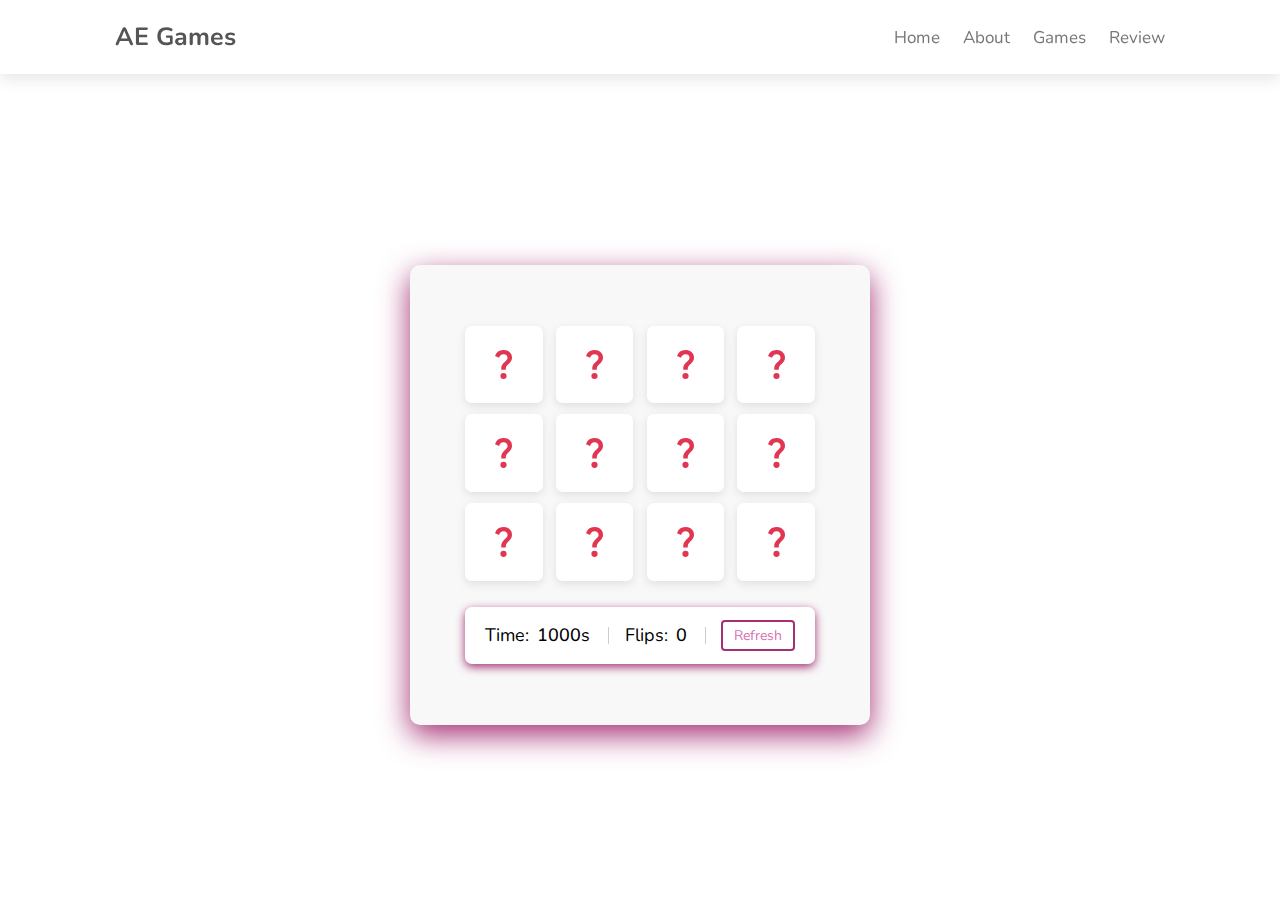
<file: MemoryGame/index.html>
<!DOCTYPE html>

<html lang="en" dir="ltr">
  <head>
    <meta charset="utf-8">  
    <title>Memory Game</title>
    <link rel="stylesheet" href="style.css">
    <link rel="stylesheet" href="../css/stylee.css" />
    <meta name="viewport" content="width=device-width, initial-scale=1.0">
  </head>
  <body>
   
    <header class="header">

      <a href="#" class="logo">AE games</a>
  
      <nav class="navbar">
          <a href="../home.html">Home</a>
          <a href="../home.html">About</a>
          <a href="../home.html">Games</a>
          <a href="../home.html">Review</a>
       
      </nav>
  
      <div id="menu-btn" class="fas fa-bars"></div>
  
  </header>
  <div class="main">
    <div class="wrapper">
      <ul class="cards">
        <li class="card">
          <div class="view front-view">
            <img src="images/que_icon.svg" alt="icon">
          </div>
          <div class="view back-view">
            <img src="images/img-1.png" alt="card-img">
          </div>
        </li>
        <li class="card">
          <div class="view front-view">
            <img src="images/que_icon.svg" alt="icon">
          </div>
          <div class="view back-view">
            <img src="images/img-2.png" alt="card-img">
          </div>
        </li>
        <li class="card">
          <div class="view front-view">
            <img src="images/que_icon.svg" alt="icon">
          </div>
          <div class="view back-view">
            <img src="images/img-3.png" alt="card-img">
          </div>
        </li>
        <li class="card">
          <div class="view front-view">
            <img src="images/que_icon.svg" alt="icon">
          </div>
          <div class="view back-view">
            <img src="images/img-4.png" alt="card-img">
          </div>
        </li>
        <li class="card">
          <div class="view front-view">
            <img src="images/que_icon.svg" alt="icon">
          </div>
          <div class="view back-view">
            <img src="images/img-5.png" alt="card-img">
          </div>
        </li>
        <li class="card">
          <div class="view front-view">
            <img src="images/que_icon.svg" alt="icon">
          </div>
          <div class="view back-view">
            <img src="images/img-6.png" alt="card-img">
          </div>
        </li>
        <li class="card">
          <div class="view front-view">
            <img src="images/que_icon.svg" alt="icon">
          </div>
          <div class="view back-view">
            <img src="images/img-5.png" alt="card-img">
          </div>
        </li>
        <li class="card">
          <div class="view front-view">
            <img src="images/que_icon.svg" alt="icon">
          </div>
          <div class="view back-view">
            <img src="images/img-6.png" alt="card-img">
          </div>
        </li>
        <li class="card">
          <div class="view front-view">
            <img src="images/que_icon.svg" alt="icon">
          </div>
          <div class="view back-view">
            <img src="images/img-1.png" alt="card-img">
          </div>
        </li>
        <li class="card">
          <div class="view front-view">
            <img src="images/que_icon.svg" alt="icon">
          </div>
          <div class="view back-view">
            <img src="images/img-2.png" alt="card-img">
          </div>
        </li>
        <li class="card">
          <div class="view front-view">
            <img src="images/que_icon.svg" alt="icon">
          </div>
          <div class="view back-view">
            <img src="images/img-3.png" alt="card-img">
          </div>
        </li>
        <li class="card">
          <div class="view front-view">
            <img src="images/que_icon.svg" alt="icon">
          </div>
          <div class="view back-view">
            <img src="images/img-4.png" alt="card-img">
          </div>
        </li>
        <div class="details">
          <p class="time">Time: <span><b>20</b>s</span></p>
          <p class="flips">Flips: <span><b>0</b></span></p>
          <button>Refresh</button>
        </div>
      </ul>
    </div>
  </div>


  <script src="script.js"></script>
  
    
  </body>
</html>
</file>
<file: MemoryGame/style.css>
@import url('https://fonts.googleapis.com/css2?family=Poppins:wght@400;500;600;700&display=swap');
*{
  margin: 0;
  padding: 0;
  box-sizing: border-box;
  font-family: 'Poppins', sans-serif;
}
p{
  font-size: 20px;
}
body{
  display: flex;
  align-items: center;
  justify-content: center;
  min-height: 100vh;
  background: white;
}
::selection{
  color: #fff;
  background: #a42f73;
  
}
.main{
  padding-top: 90px;
}
.wrapper{
  
  padding: 55px;
  background: #f8f8f8;
  border-radius: 10px;
  box-shadow: 0 10px 30px #a42f73;
}
.cards, .card, .view, .details, p{
  display: flex;
  align-items: center;
  justify-content: center;
}
.cards{
  height: 350px;
  width: 350px;
  flex-wrap: wrap;
  justify-content: space-between;
}
.cards .card{
  cursor: pointer;
  position: relative;
  perspective: 1000px;
  transform-style: preserve-3d;
  height: calc(100% / 4 - 10px);
  width: calc(100% / 4 - 10px);
}
.card.shake{
  animation: shake 0.35s ease-in-out;
}
@keyframes shake {
  0%, 100%{
    transform: translateX(0);
  }
  20%{
    transform: translateX(-13px);
  }
  40%{
    transform: translateX(13px);
  }
  60%{
    transform: translateX(-8px);
  }
  80%{
    transform: translateX(8px);
  }
}
.cards .card .view{
  width: 100%;
  height: 100%;
  user-select: none;
  pointer-events: none;
  position: absolute;
  background: #fff;
  border-radius: 7px;
  backface-visibility: hidden;
  transition: transform 0.25s linear;
  box-shadow: 0 3px 10px rgba(0,0,0,0.1);
}
.card .front-view img{
  max-width: 17px;
  filter: invert(54%) sepia(100%) saturate(5988%) hue-rotate(334deg) brightness(94%) contrast(86%);
}
.card .back-view{
  transform: rotateY(-180deg);
}
.card .back-view img{
  max-width: 40px;
}
.card.flip .front-view{
  transform: rotateY(180deg);
}
.card.flip .back-view{
  transform: rotateY(0);
}

.details{
  width: 100%;
  margin-top: 15px;
  padding: 0 20px;
  border-radius: 7px;
  background: #fff;
  height: calc(100% / 4 - 30px);
  justify-content: space-between;
  box-shadow: 0 3px 10px #a42f73;
}
.details p{
  font-size: 18px;
  height: 17px;
  padding-right: 18px;
  border-right: 1px solid #ccc;
}
.details p span{
  margin-left: 8px;
}
.details p b{
  font-weight: 500;
}
.details button{
  cursor: pointer;
  font-size: 14px;
  color: #d671b1;
  border-radius: 4px;
  padding: 4px 11px;
  background: #fff;
  border: 2px solid #a42f73;
  transition: 0.3s ease;
}
.details button:hover{
  color: #fff;
  background: #e26fa7;
}

@media screen and (max-width: 700px) {
  .cards{
    height: 350px;
    width: 350px;
  }
  .card .front-view img{
    max-width: 16px;
  }
  .card .back-view img{
    max-width: 40px;
  }
}

@media screen and (max-width: 530px) {
  .cards{
    height: 300px;
    width: 300px;
  }
  .card .back-view img{
    max-width: 35px;
  }
  .details{
    margin-top: 10px;
    padding: 0 15px;
    height: calc(100% / 4 - 20px);
  }
  .details p{
    height: 15px;
    font-size: 17px;
    padding-right: 13px;
  }
  .details button{
    font-size: 13px;
    padding: 5px 10px;
    border: none;
    color: #fff;
    background: #a42f73;
  }
}
</file>
<file: css/stylee.css>
@import url('https://fonts.googleapis.com/css2?family=Nunito:ital,wght@0,200;0,300;0,400;0,600;0,700;1,200;1,300&display=swap');

:root{
    --main-color:#a42f73;
    --black:#555;
    --light-color:#777;
    --bg:#e3bcd3;
    --border:.1rem solid rgba(0,0,0,.1);
    --box-shadow:0 .5rem 1.5rem rgba(0,0,0,.1);
}

*{
    font-family: 'Nunito', sans-serif;
    margin:0; padding:0;
    box-sizing: border-box;
    outline: none; border:none;
    text-decoration: none;
    text-transform: capitalize;
    transition: all .3s ease-out;
}

html{
    font-size: 62.5%;
    scroll-behavior: smooth;
    scroll-padding-top: 9rem;
    overflow-x: hidden;
}

section{
    padding:2rem 9%;
}

.heading{
    text-align: center;
    padding-bottom: 3rem;
    font-size: 4rem;
    color:var(--black);
}

.heading span{
    color:var(--main-color);
    border-radius: .5rem;
    background: var(--bg);
    padding:0 1.5rem;
}

.btn{
    margin-top: 1rem;
    display: inline-block;
    padding:.8rem 3rem;
    font-size: 1.7rem;
    cursor: pointer;
    color:#fff;
    background:var(--main-color);
    border-radius: .5rem;
    box-shadow: var(--box-shadow);
    position: relative;
    z-index: 0;
    overflow:hidden;
}

.btn::before{
    content: '';
    position: absolute;
    top:0; right:0;
    height: 100%;
    width:0%;
    background:var(--black);
    z-index: -1;
    transition: .2s ease-out;
}

.btn:hover::before{
    left:0;
    width:100%;
}

.header{
    position: fixed;
    top:0; left:0; right: 0;
    z-index: 1000;
    background: #fff;
    box-shadow: var(--box-shadow);
    display: flex;
    align-items: center;
    justify-content: space-between;
    padding:2rem 9%;
}

.header .logo{
    font-size: 2.5rem;
    color:var(--black);
    font-weight: bolder;
}

.header .navbar a{
    font-size: 1.7rem;
    color: var(--light-color);
    margin-left: 2rem;
}

.header .navbar a:hover{
    color:var(--main-color);
}

#menu-btn{
    cursor: pointer;
    font-size: 2.5rem;
    padding:1rem 1.3rem;
    border-radius: .5rem;
    color: var(--main-color);
    background: var(--bg);
    display: none;
}

#menu-btn:hover{
    color: #fff;
    background: var(--main-color);
}

.home{
    display: flex;
    align-items: center;
    flex-wrap: wrap;
    gap:1.5rem;
    padding-top: 10rem;
    background:var(--bg);
    position: relative;
}

.home .content{
    flex:1 1 45rem;
}

.home .image{
    flex:1 1 45rem;
}

.home .image img{
    width: 100%;
}

.home .content h3{
    font-size: 3.5rem;
    color:var(--black);
    line-height: 1.8;
}

.home .content p{
    font-size: 1.7rem;
    color:var(--light-color);
    line-height: 1.8;
    padding:1rem 0;
}

.home .cloud{
    position: absolute;
    bottom: 0; right: 0; left: 0;
    height: 18rem;
    background-size: 250rem 18rem;
    background:url(../images/cloud.png) repeat-x;
    animation: cloud 10s linear infinite;
}
   

@keyframes cloud{
    0%{
        background-position-x: 0rem;
    }
    100%{
        background-position-x: -250rem;
    }
}

.home .cloud-1{
    opacity: .5;
    height:20rem;
    background-size: 250rem 20rem;
    animation-direction: reverse;
    animation-duration: 15s;
}

.services .box-container{
    display:grid;
    grid-template-columns: repeat(auto-fit, minmax(20rem, 1fr));
    gap:1.5rem;
}

.services .box-container .box{
    text-align: center;
    border:var(--border);
    box-shadow: var(--box-shadow);
    border-radius: .5rem;
    padding:4rem 2rem;
}

.services .box-container .box img{
    height: 10rem;
}

.services .box-container .box h3{
    color:var(--black);
    font-size: 2.5rem;
    padding-top: 1.5rem;
}

.services .box-container .box p{
    color:var(--light-color);
    font-size: 1.5rem;
    padding:1rem 0;
    line-height: 1.8;
}

.aboout {
   
    margin: 0 auto;
    padding: 30px;
    text-align: center;
  }
  
  h1, h2 {
    color: #333;
  }
  
  p {
    line-height: 1.5;
  }
  

.about .row{
    display: flex;
    align-items: center;
    flex-wrap: wrap;
    gap:1.5rem;
}

.about .row .image{
    flex:1 1 45rem;
    padding: 2rem;
}

.about .row .image img{
    width: 100%;
}

.about .row .content{
    flex:1 1 45rem;
}

.about .row .content .title{
    font-size:3rem;
    color:var(--black);
}

.about .row .content p{
    font-size:1.5rem;
    color:var(--light-color);
    line-height: 1.8;
    padding: 2rem 0;
}

.about .row .content .icons-container{
    display: flex;
    flex-wrap: wrap;
    gap:1rem;
    padding-top: 2rem;
}

.about .row .content .icons-container .icons{
    flex:1 1 15rem;
    border-radius: .5rem;
    border:var(--border);
    padding:1.5rem;
    text-align: center;
}

.about .row .content .icons-container .icons i{
    border-radius: 50%;
    background: var(--bg);
    color:var(--main-color);
    height: 5rem;
    width: 5rem;
    line-height: 5rem;
    font-size: 2rem;
}

.about .row .content .icons-container .icons h3{
    color:var(--light-color);
    font-size: 1.6rem;
    padding-top: 1rem;
}

.portfolio .box-container {
    display: grid;
    grid-template-columns: repeat(auto-fit, minmax(15rem, 1fr)); 
    gap: 4rem;
  }

.portfolio .box-container .box{
    height: 40rem; 
    width: 30rem; 
   
    border-radius: .5rem;
    overflow:hidden;
    position: relative;
    box-shadow: var(--box-shadow);
}

.portfolio .box-container .box img{
    height: 100%;
    width: 100%;
    object-fit: cover;
}



.portfolio .box-container .box .content{
    height: 100%;
    width: 100%;
    position: absolute;
    top:6rem; left: 0;
    transition-delay: .3s;
    display: flex;
    flex-flow: column;
    align-items: center;
    justify-content: center;
    opacity: 0;
}

.portfolio .box-container .box:hover .content{
    top:0; 
    opacity: 1;
}

.portfolio .box-container .box .content h3{
    font-size: 2.5rem;
    padding-bottom: .5rem;
    color:var(--black);
}

.portfolio .box-container .box .content p{
    font-size: 1.5rem;
    color:var(--light-color);
}

.portfolio .box-container .box::before{
    height: 100%;
    width: 100%;
    content: '';
    position: absolute;
    top:0; left: 0;
    background: #fff;
    clip-path: circle(30% at 93% 0);
    transition: .3s linear;
}

.portfolio .box-container .box:hover::before{
    clip-path: circle(100%);
}
#videos{
	position: relative;
	width: 100%;
	height: 97%;
}
section video{
	top: 0;
	left: 0;
	width: 100%;
	height: 100%;
	object-fit: cover;
    border: 3px solid #e8786e;;
}
section .navigation{
	position: absolute;
	padding: 1px;
	bottom: 5%;
	left: 50%;
	transform: translateX(-50%);
	z-index: 100;
	display: flex;
	justify-content: center;
	align-items: center;
	height: 100px;
	width: 150px;
    
}

section .navigation li{
	list-style: none;
	cursor: pointer;
	border-radius: 4px;
	margin: 1px;
	border: 1px solid #fff;
	opacity: 0.7;
}

section .navigation li img{
	transition: 0.5s;
}
section .navigation li img:hover{
	height: 150px;
	width: 200px;
	border: 2px solid #e8786e;;
}
.pricing .box-container{
    display:grid;
    grid-template-columns: repeat(auto-fit, minmax(30rem, 1fr));
    gap:1.5rem;
}

.pricing .box-container .box{
    text-align: center;
    padding: 2rem;
    border-radius: .5rem;
    border:var(--border);
    box-shadow: var(--box-shadow);
}

.pricing .box-container .box h3{
    color:var(--black);
    font-size: 2.5rem;
}

.pricing .box-container .box img{
    margin:2.5rem 0;
    height: 15rem;
}

.pricing .box-container .box .price{
    font-size: 4rem;
    font-weight: bolder;
    color: var(--main-color);
}



.pricing .box-container .box ul{
    padding: 1rem 0;
    list-style: none;
}

.pricing .box-container .box ul li{
    padding: 1rem 0;
    font-size: 1.7rem;
    color: var(--light-color);
}

.review .box-container{
    display:grid;
    grid-template-columns: repeat(auto-fit, minmax(30rem, 1fr));
    gap:1.5rem;
}

.review .box-container .box{
    padding: 2rem;
    border-radius: .5rem;
    border:var(--border);
    box-shadow: var(--box-shadow);
}

.review .box-container .box .user{
    display: flex;
    align-items: center;
    padding-bottom: 1rem;
}

.review .box-container .box .user img{
    height: 7rem;
    width: 7rem;
    border-radius: 50%;
    margin-right: 1rem;
}

.review .box-container .box .user h3{
    font-size: 2.2rem;
    color: var(--black);
    padding-bottom: .5rem;
}

.review .box-container .box .user .stars i{
    font-size: 1.5rem;
    color: var(--main-color);
}

.review .box-container .box .fa-quote-right{
    margin-left: auto;
    font-size: 5rem;
    color:var(--bg);
}

.review .box-container .box p{
    padding-top: 1rem;
    font-size: 1.6rem;
    line-height: 1.8;
    color: var(--light-color);
    font-style: italic;
}

.contact .icons-container{
    display:flex;
    grid-template-columns: repeat(auto-fit, minmax(30rem, 1fr));
    gap:1.5rem;
}

.contact .icons-container .icons{
    padding: 2.5rem;
    text-align: center;
    border: var(--border);
    border-radius: .5rem;
    box-shadow: var(--box-shadow);
}

.contact .icons-container .icons i{
    height: 6rem;
    width: 6rem;
    line-height: 6rem;
    font-size: 2.5rem;
    color:var(--main-color);
    background: var(--bg);
    border-radius: 50%;
}

.contact .icons-container .icons h3{
    color:var(--black);
    padding: 1rem 0;
    font-size: 2.5rem;
}

.contact .icons-container .icons p{
    color:var(--light-color);
    line-height: 1.8;
    font-size: 1.5rem;
}

.contact .row{
    margin-top: 2rem;
    display: flex;
    flex-wrap: wrap;
    gap: 1.5rem;
}

.contact .row .map{
    flex:1 1 45rem;
    width: 100%;
    padding:2rem;
    border:var(--border);
    box-shadow: var(--box-shadow);
    border-radius: .5rem;
}

.contact .row form{
    flex:1 1 45rem;
    padding:2rem;
    border:var(--border);
    box-shadow: var(--box-shadow);
    border-radius: .5rem;
}

.contact .row form .box{
    margin:.7rem 0;
    padding: 1rem;
    font-size: 1.6rem;
    color:var(--black);
    border-radius: .5rem;
    border:var(--border);
    background: #f7f7f7;
    text-transform: none;
    width: 100%;
}

.contact .row form .box:focus{
    background:var(--bg);
}

.contact .row form textarea{
    height: 20rem;
    resize: none;
}

.contact .row form .btn:hover{
    background: var(--black);
}

.footer {
    background-color:var(--bg);
    color: var(--main-color);
    padding: 50px 0;
}

.box-container {
    display: flex;
    justify-content: center;
    align-items: center;
    flex-wrap: wrap;
}

.boxx {
    text-align: center;
    margin: 0 90px;
}

.boxx h3 {
    margin-bottom: 20px;
}

.boxx a {
    color: var(--main-color);;
    text-decoration: none;
    display: block;
    margin-bottom: 10px;
}

.icons-container {
    display: flex;
    justify-content: center;
    align-items: center;
    flex-wrap: wrap;
}

.icons {
    text-align: center;
    margin: 0 20px;
}

.icons i {
    font-size: 33px;
}

.icons h3 {
    margin-bottom: 10px;
}

.icons p {
    margin-bottom: 20px;
}













/* media queries  */
@media (max-width:991px){

    html{
        font-size: 55%;
    }

    .header{
        padding:2rem;
    }

    section{
        padding:2rem;
    }

}

@media (max-width:768px){

    #menu-btn{
        display: initial;
    }

    .header .navbar{
        position: absolute;
        top:115%; right: 2rem;
        background:#fff;
        box-shadow: var(--box-shadow);
        border:var(--border);
        border-radius: .5rem;
        width: 30rem;
        transform: scale(0);
        transform-origin: top right;
        opacity: 0;
    }

    .header .navbar.active{        
        transform: scale(1);
        opacity: 1;
    }

    .header .navbar a{
        font-size: 2rem;
        display: block;
        padding:1rem;
        margin: 1rem;
        border-radius: .5rem;
    }

    .header .navbar a:hover{
        background: var(--bg);
    }

    .home .content{
        text-align: center;
    }

}

@media (max-width:450px){

    html{
        font-size: 50%;
    }

}
</file>
